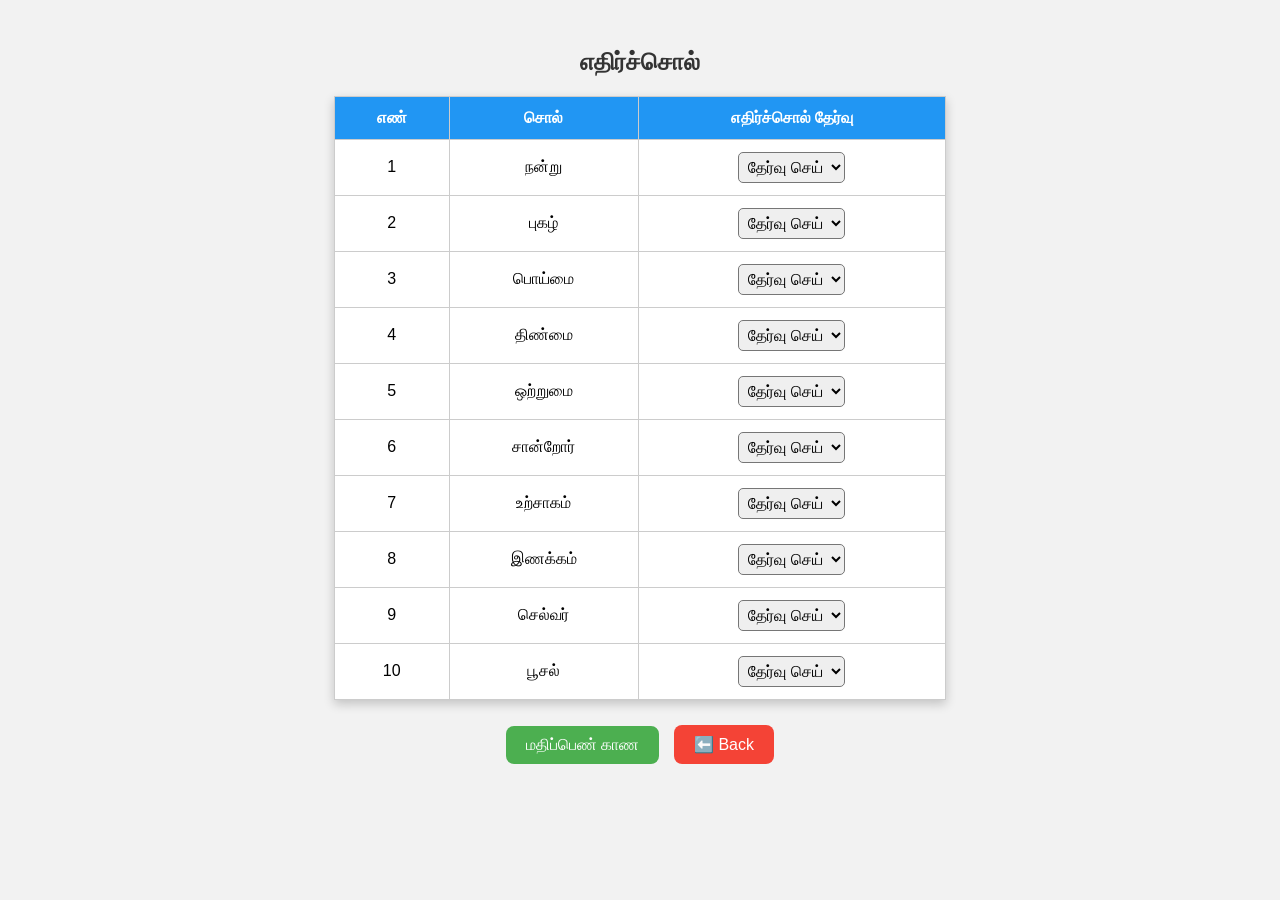
<file: Antonym.html>
<!DOCTYPE html>
<html lang="ta">
<head>
  <meta charset="UTF-8">
  <title>எதிர்ச்சொல் </title>
  <style>
    body {
      font-family: "Latha", Arial, sans-serif;
      background: #f2f2f2;
      padding: 20px;
    }
    h2 {
      text-align: center;
      color: #333;
    }
    table {
      width: 50%;
      margin: auto;
      border-collapse: collapse;
      background: white;
      box-shadow: 0 4px 10px rgba(0,0,0,0.2);
    }
    th, td {
      border: 1px solid #ccc;
      padding: 12px;
      text-align: center;
    }
    th {
      background: #2196f3;
      color: white;
    }
    select {
      padding: 5px;
      border-radius: 5px;
      font-size: 16px;
    }
    .btn-container {
      text-align: center;
      margin-top: 20px;
    }
    button {
      margin: 5px;
      padding: 10px 20px;
      font-size: 16px;
      border: none;
      border-radius: 8px;
      cursor: pointer;
    }
    #check-btn {
      background: #4caf50;
      color: white;
    }
    #back-btn {
      background: #f44336;
      color: white;
    }
    .result {
      text-align: center;
      margin-top: 20px;
      font-size: 18px;
      font-weight: bold;
    }
    .correct {
      background: #c8e6c9;
    }
    .wrong {
      background: #ffcdd2;
    }
  </style>
</head>
<body>

  <h2>எதிர்ச்சொல்</h2>

  <table id="quizTable">
    <thead>
      <tr>
        <th>எண்</th>
        <th>சொல்</th>
        <th>எதிர்ச்சொல் தேர்வு</th>
      </tr>
    </thead>
    <tbody>
      <!-- JS மூலம் சேர்க்கப்படும் -->
    </tbody>
  </table>

  <div class="btn-container">
    <button id="check-btn" onclick="checkAnswers()">மதிப்பெண் காண</button>
    <button id="back-btn">⬅️ Back</button>
  </div>

  <div class="result" id="result"></div>

  <script>
    const quizData = [
      { word: "நன்று", answer: "வரியவர்" },
      { word: "புகழ்", answer: "நட்டு" },
      { word: "பொய்மை", answer: "சோர்வு" },
      { word: "திண்மை", answer: "மூடர்" },
      { word: "ஒற்றுமை", answer: "பினக்கம்" },
      { word: "சான்றோர்", answer: "மென்மை" },
      { word: "உற்சாகம்", answer: "இழிவு" },
      { word: "இணக்கம்", answer: "வேற்றுமை" },
      { word: "செல்வர்", answer: "துதி" },
      { word: "பூசல்", answer: "வாய்மை" }
    ];

    const allOptions = [
      "வரியவர்","நட்டு","சோர்வு","மூடர்","பினக்கம்",
      "மென்மை","இழிவு","வேற்றுமை","துதி","வாய்மை",
      "வெற்றி","அழகு","அன்பு","பொய்","அமைதி"
    ];

    let tableBody = document.querySelector("#quizTable tbody");

    quizData.forEach((q, index) => {
      let row = document.createElement("tr");

      // சீரியல் நம்பர்
      let numCell = document.createElement("td");
      numCell.innerText = index + 1;
      row.appendChild(numCell);

      // சொல்
      let wordCell = document.createElement("td");
      wordCell.innerText = q.word;
      row.appendChild(wordCell);

      // எதிர்ச்சொல் dropdown
      let selectCell = document.createElement("td");
      let select = document.createElement("select");
      let defaultOpt = document.createElement("option");
      defaultOpt.text = "தேர்வு செய்";
      defaultOpt.value = "";
      select.add(defaultOpt);

      allOptions.forEach(opt => {
        let option = document.createElement("option");
        option.value = opt;
        option.text = opt;
        select.add(option);
      });

      selectCell.appendChild(select);
      row.appendChild(selectCell);
      tableBody.appendChild(row);
    });

    function checkAnswers() {
      let rows = document.querySelectorAll("#quizTable tbody tr");
      let score = 0;

      rows.forEach((row, i) => {
        let select = row.querySelector("select");
        let selectedValue = select.value;
        if(selectedValue === quizData[i].answer) {
          row.classList.add("correct");
          row.classList.remove("wrong");
          score++;
        } else {
          row.classList.add("wrong");
          row.classList.remove("correct");
        }
      });

      document.getElementById("result").innerText = 
        `உங்கள் மதிப்பெண்: ${score} / ${quizData.length}`;
    }

    // Back Button செயல்பாடு
    document.getElementById("back-btn").addEventListener("click", () => {
      // முந்தைய பக்கம் செல்ல
      window.location.href = "chooseanswer.html";
            // அல்லது உங்கள் பாடங்கள் பக்கத்திற்கு போக URL கொடுக்கலாம்:
      // window.location.href = "chooseanswer.html";
    });
  </script>

</body>
</html>
</file>
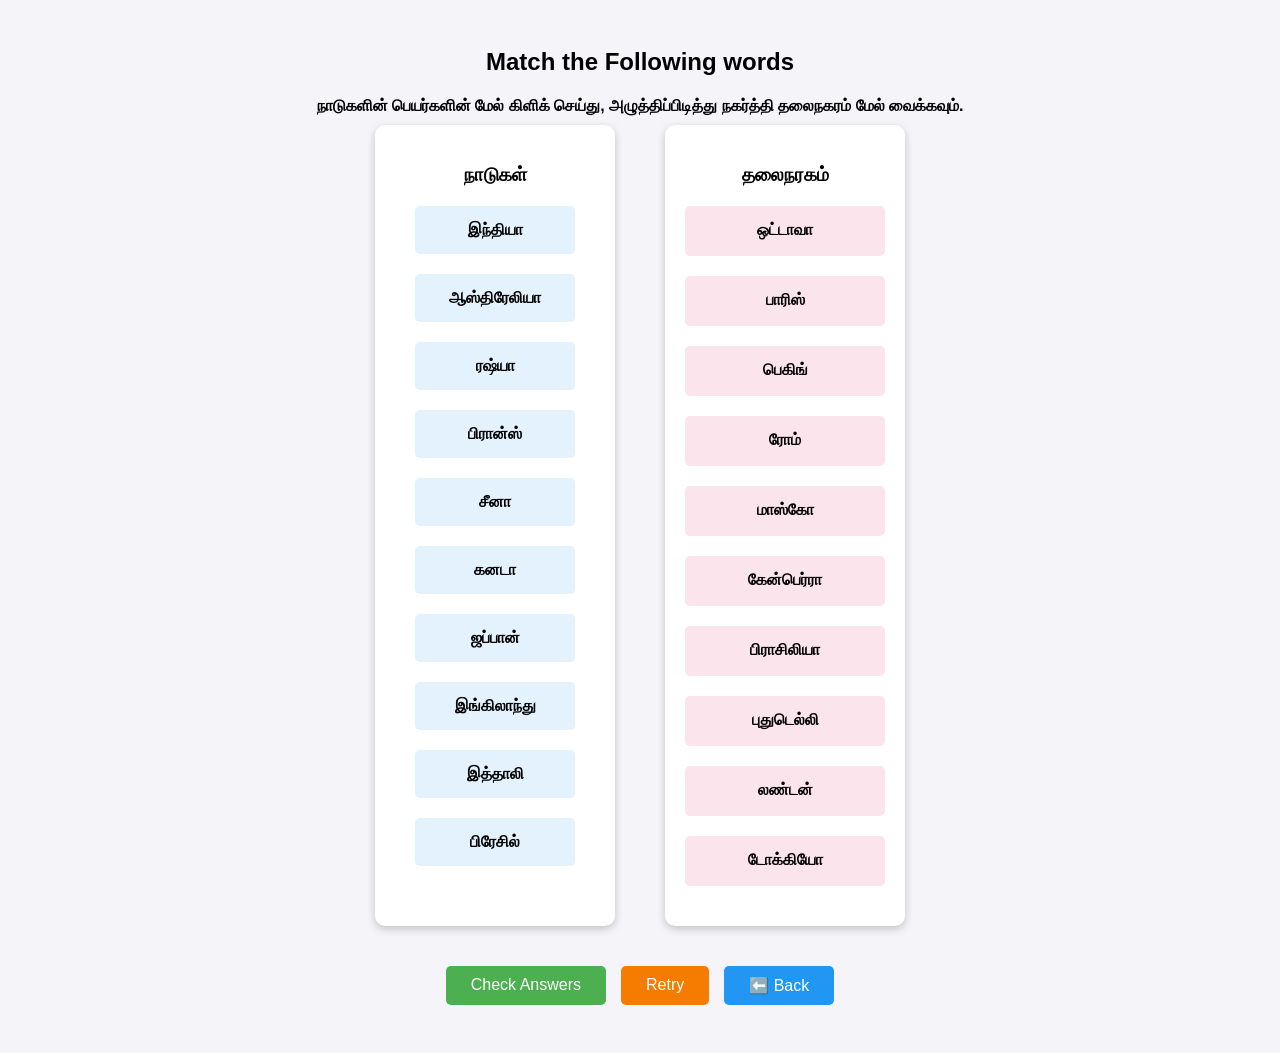
<file: Match the following words.html>
<!DOCTYPE html>
<html lang="ta">
<head>
<meta charset="UTF-8">
<title>Match the Following words - தமிழ்த்தேனீ</title>
<style>
body {
  font-family: Arial,sans-serif;
  background:#f4f4f9;
  padding:20px;
}
h2 { text-align:center; margin-bottom:20px; }
h4 { text-align:center; margin-bottom:10px;  }
.match-container {
  display:flex;
  justify-content:center;
  gap:50px;
  flex-wrap:wrap;
}
.column {
  background:#fff;
  padding:20px;
  border-radius:10px;
  box-shadow:0 3px 8px rgba(0,0,0,0.2);
  min-width:200px;
 
 }
.column h3 {
  text-align:center;
  margin-bottom:15px;
}
.item {
  margin: 20px;
  padding: 15px;
  background:#e3f2fd;
  border-radius:5px;
  cursor:grab;
  text-align: center;
  font-weight: bold;
}
.drop-zone {
  margin:20px 0;
  padding:15px;
  background:#fce4ec;
  border-radius:5px;
  min-height:20px;
  text-align:center;
  font-weight:bold;
}
button {
  display:block;
  margin:20px auto;
  padding:10px 25px;
  font-size:16px;
  cursor:pointer;
  border-radius:5px;
  border:none;
  background-color:#4caf50;
  color:#fff;
}
.btn-group {
  display: flex;
  justify-content: center; /* நடுவில் align ஆகும் */
  gap: 15px; /* பட்டன்களுக்கு இடைவேளை */
  margin-top: 20px;
}

.btn-group button {
  margin-inline: 0; /* பட்டன்களுக்கு இடைவேளை */
  padding: 10px 25px;
  font-size: 16px;
  cursor: pointer;
  border-radius: 5px;
  border: none;
  color: #fff;
}

#check-btn { background-color: #4caf50; } /* பச்சை */
#retry-btn { background-color: #f57c00; } /* ஆரஞ்சு */
#back-btn  { background-color: #2196f3; } /* நீலம் */

.correct { background-color:#c8e6c9; }
.wrong { background-color:#ffcdd2; }
</style>
</head>


<body>

<h2>Match the Following words</h2>
<h4>நாடுகளின் பெயர்களின் மேல் கிளிக் செய்து, அழுத்திப்பிடித்து நகர்த்தி தலைநகரம் மேல் வைக்கவும்.</h4>  

<div class="match-container">
  <div class="column" id="columnA">
    <h3>நாடுகள்</h3>
  </div>

  <div class="column" id="columnB">
    <h3>தலைநகரம்</h3>
  </div>
</div>

<div class="btn-group">
  <button id="check-btn">Check Answers</button>
  <button id="retry-btn">Retry</button>
  <button id="back-btn">⬅️ Back</button>
</div>


<script>
// Quiz data
const quizData = [
  { word: "இந்தியா", match: "புதுடெல்லி" },
  { word: "பிரான்ஸ்", match: "பாரிஸ்" },
  { word: "ஜப்பான்", match: "டோக்கியோ" },
  { word: "கனடா", match: "ஒட்டாவா" },
  { word: "ஆஸ்திரேலியா", match: "கேன்பெர்ரா" },
  { word: "சீனா", match: "பெகிங்" },
  { word: "ரஷ்யா", match: "மாஸ்கோ" },
  { word: "இங்கிலாந்து", match: "லண்டன்" },
  { word: "இத்தாலி", match: "ரோம்" },
  { word: "பிரேசில்", match: "பிராசிலியா" }
];

const columnA = document.getElementById('columnA');
const columnB = document.getElementById('columnB');
const checkBtn = document.getElementById('check-btn');
const retryBtn = document.getElementById('retry-btn');

// Shuffle function
function shuffle(array) {
  return array.sort(() => Math.random() - 0.5);
}

// Initialize quiz
function initQuiz() {
  columnA.innerHTML = "<h3>நாடுகள்</h3>";
  columnB.innerHTML = "<h3>தலைநரகம்</h3>";

  const words = shuffle([...quizData]);
  const matches = shuffle([...quizData]);

  words.forEach(item => {
    const div = document.createElement('div');
    div.className = 'item';
    div.draggable = true;
    div.id = item.word;
    div.textContent = item.word;
    columnA.appendChild(div);
  });

  matches.forEach(item => {
    const div = document.createElement('div');
    div.className = 'drop-zone';
    div.dataset.answer = item.word;
    div.textContent = item.match;
    columnB.appendChild(div);
  });

  addDragDrop();
}

// Drag & Drop logic
let draggedItemId = null;

function addDragDrop() {
  const items = document.querySelectorAll('.item');
  const dropZones = document.querySelectorAll('.drop-zone');

  items.forEach(item => {
    item.addEventListener('dragstart', e => {
      draggedItemId = item.id;
    });
  });

  dropZones.forEach(zone => {
    zone.addEventListener('dragover', e => e.preventDefault());
    zone.addEventListener('drop', e => {
      e.preventDefault();
      zone.dataset.userAnswer = draggedItemId;
      zone.textContent = zone.textContent.split(" ← ")[0] + " ← " + draggedItemId;
    });
  });
}

// Check answers
checkBtn.addEventListener('click', () => {
  const dropZones = document.querySelectorAll('.drop-zone');
  let score = 0;
  dropZones.forEach(zone => {
    if(zone.dataset.userAnswer === zone.dataset.answer){
      zone.classList.add('correct');
      zone.classList.remove('wrong');
      score++;
    } else {
      zone.classList.add('wrong');
      zone.classList.remove('correct');
    }
  });
  alert(`நீங்கள் ${score} / ${quizData.length} சரியான பதில்கள் தேர்ந்தெடுத்துள்ளீர்கள்!`);
});

// Retry
retryBtn.addEventListener('click', () => {
  initQuiz();
});

document.getElementById("back-btn").addEventListener("click", () => {
  window.location.href = "chooseanswer.html"; // உங்கள் பாடங்கள் பக்கத்தின் பெயர் / பாதை
});


initQuiz();
</script>

</body>
</html>
</file>
